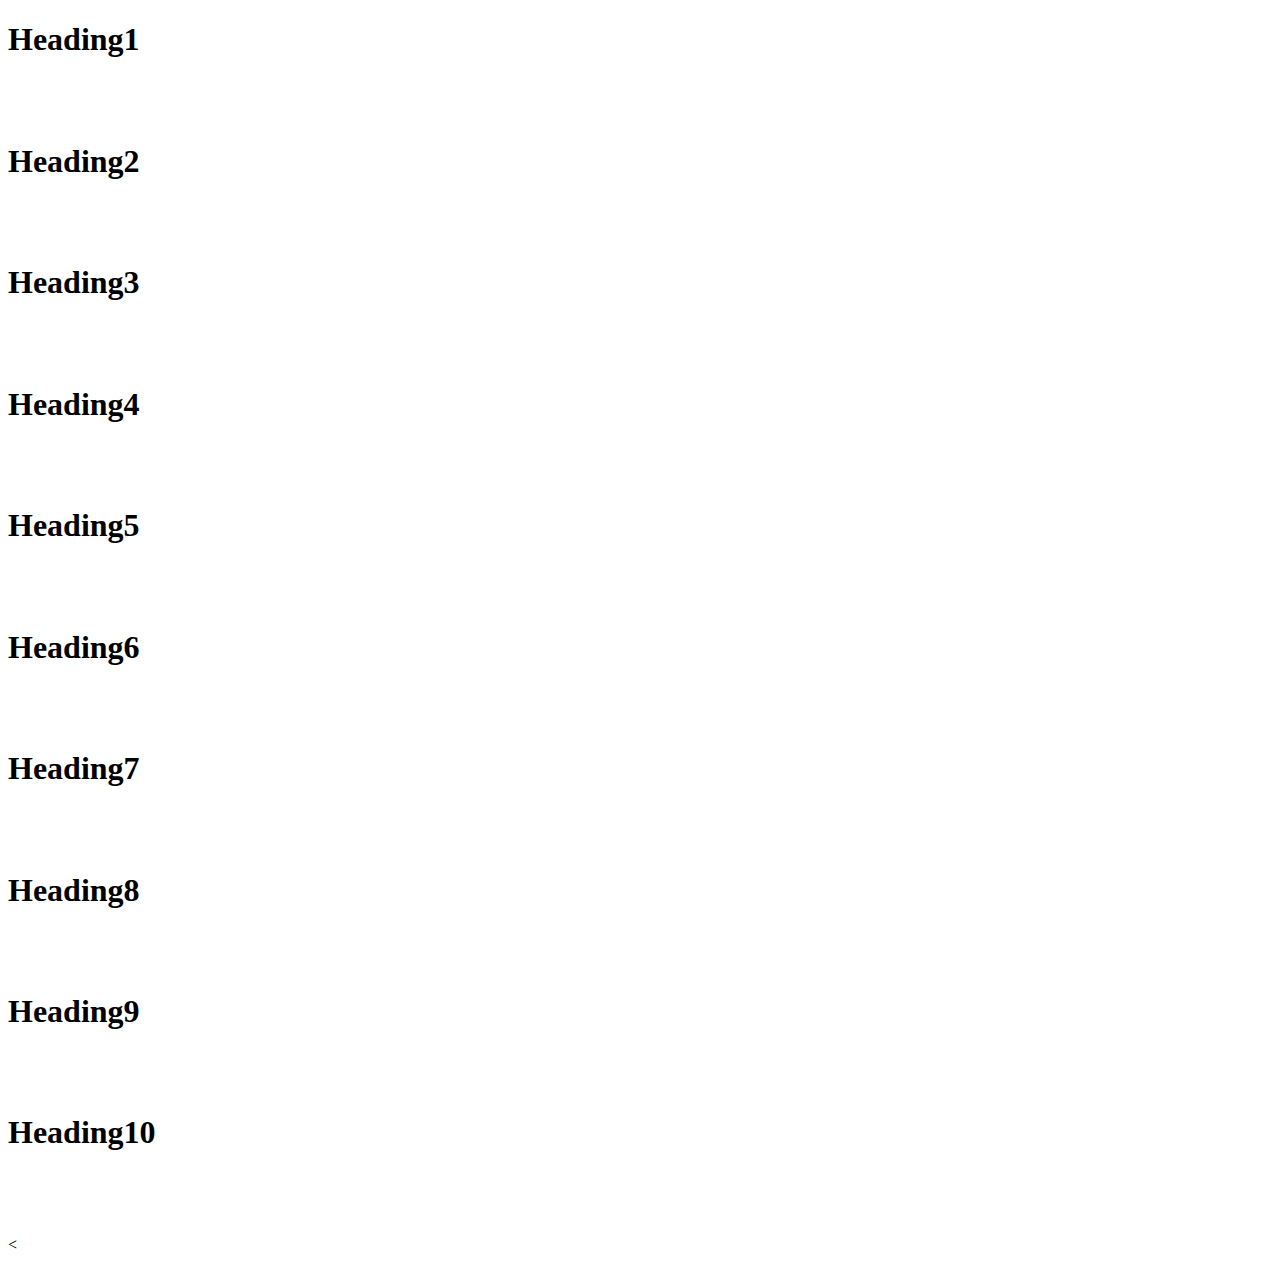
<file: index.html>
<!DOCTYPE html>
<html lang="en">

<head>
    <meta charset="UTF-8">
    <meta http-equiv="X-UA-Compatible" content="IE=edge">
    <meta name="viewport" content="width=device-width, initial-scale=1.0">
    <link rel="stylesheet" href="style.css">
    <!-- <script src="./40.js" defer></script> -->
    <style>
        .wrap {
            display: flex;
            justify-content: center;
            align-items: center;
            height: 100vh;
        }

        h1 {
            height: 100px;
            width: 100px;
        }
    </style>
    <title>Document</title>

</head>

<body>



    <h1 class="heading1">Heading1</h1>
    <h1 class="heading2">Heading2</h1>
    <h1 class="heading3">Heading3</h1>

    <h1 class="heading4">Heading4</h1>
    <h1 class="heading5">Heading5</h1>
    <h1 class="heading6">Heading6</h1>

    <h1 class="heading7">Heading7</h1>
    <h1 class="heading8">Heading8</h1>
    <h1 class="heading9">Heading9</h1>
    <h1 class="heading10">Heading10</h1>
    < <!-- <script src="./01.js">
        </script> -->
        <!-- <script src="./02.js"></script> -->
        <!-- <script src="./03.js"></script> -->
        <!-- <script src="./04.js"></script> -->
        <!-- <script src="./05.js"></script> -->
        <!-- <script src="./07.js"></script> -->
        <!-- <script src="./08.js"></script> -->
        <!-- <script src="./map.js"></script> -->
        <!-- <script src="./09.js"></script> -->
        <!-- <script src="./10.js"></script> -->
        <!-- <script src="./11.js"></script> -->
        <!-- <script src="./12.js"></script> -->
        <!-- <script src="./13.js"></script> -->
        <!-- <script src="./14.js"></script> -->
        <!-- <script src="./15.js"></script> -->
        <!-- <script src="./16.js"></script> -->
        <!-- <script src="./17.js"></script> -->
        <!-- <script src="./18.js"></script> -->
        <!-- <script src="./19.js"></script> -->
        <!-- <script src="./20.js"></script> -->
        <!-- <script src="./21.js"></script> -->
        <!-- <script src="./22.js"></script> -->
        <!-- <script src="./23.js"></script> -->
        <!-- <script src="./24.js"></script> -->
        <!-- <script src="./25.js"></script> -->
        <!-- <script src="./26.js"></script> -->
        <!-- <script src="./27.js"></script> -->
        <!-- <script src="./28.js"></script> -->
        <!-- <script src="./29.js"></script> -->
        <!-- <script src="./30.js"></script> -->
        <!-- <script src="./31.js"></script> -->
        <!-- <script src="./32.js"></script> -->
        <!-- <script src="./33.js"></script> -->
        <!-- <script src="./34.js"></script> -->
        <!-- <script src="./35.js"></script> -->
        <!-- <script src="./36.js"></script> -->
        <!-- <script src="./37.js"></script> -->
        <!-- <script src="./38.js"></script> -->
        <!-- <script src="./39.js"></script> -->
        <!-- <script src="./40.js"></script> -->
        <!-- <script src="./41.js"></script> -->
        <!-- <script src="./42.js"></script> -->
        <script src="./43.js"></script>
</body>

</html>
</file>
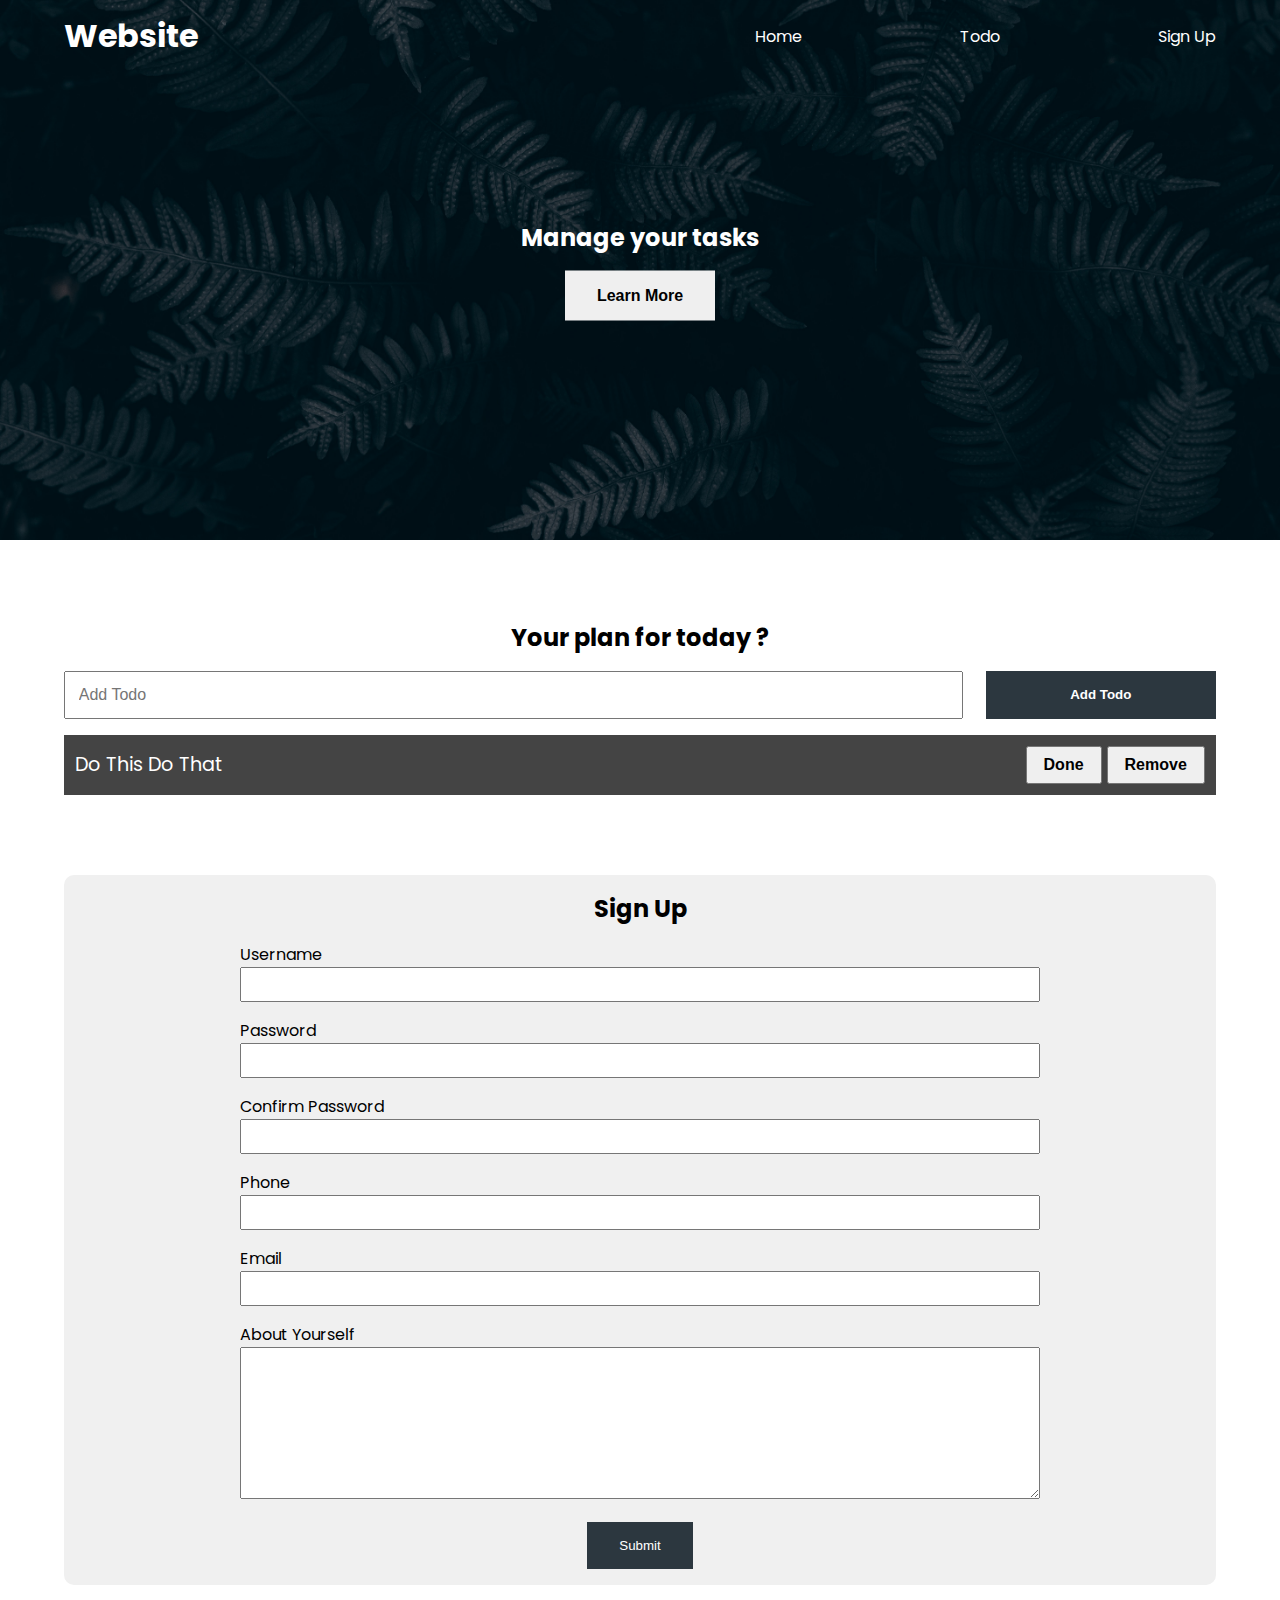
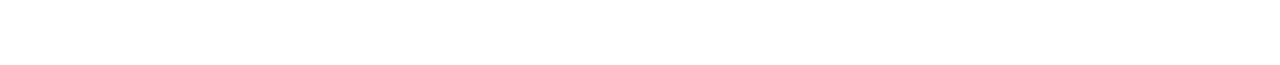
<file: part2/dom-tutorial/index.html>
<!DOCTYPE html>
<html lang="en">
  <head>
    <meta charset="UTF-8" />
    <meta http-equiv="X-UA-Compatible" content="IE=edge" />
    <meta name="viewport" content="width=device-width, initial-scale=1.0" />
    <link rel="stylesheet" href="./style.css" />
    <!-- <script src="./102.js" defer></script> -->
    <!-- <script src="./103.js" defer></script> -->
    <!-- <script src="./104.js" defer></script> -->
    <!-- <script src="./105.js" defer></script> -->
    <!-- <script src="./106.js" defer></script> -->
    <!-- <script src="./107.js" defer></script> -->
    <!-- <script src="./108.js" defer></script> -->
    <!-- <script src="./109.js" defer></script> -->
    <!-- <script src="./110.js" defer></script> -->
    <!-- <script src="./113.js" defer></script> -->
    <!-- <script src="./114.js" defer></script> -->
    <!-- <script src="./115.js" defer></script> -->
    <!-- <script src="./116.js" defer></script> -->
    <!-- <script src="./117.js" defer></script> -->
    <!-- <script src="./118.js" defer></script> -->
    <!-- <script src="./119.js" defer></script> -->
    <!-- <script src="./120.js" defer></script> -->
    <!-- <script src="./121.js" defer></script> -->
    <!-- <script src="./127.js" defer></script> -->
    <script src="./129.js" defer></script>
    <title>My Website</title>
  </head>
  <body>
    <header class="header">
      <nav class="nav container">
        <h1 class="logo">Website</h1>
        <ul class="nav-items">
          <li class="nav-item"><a href="#home">Home</a></li>
          <li class="nav-item"><a href="">Todo</a></li>
          <li class="nav-item"><a href="">Sign Up</a></li>
        </ul>
      </nav>
      <div class="headline">
        <h2 id="main-heading">
          Manage your tasks <span style="display: none">Hello</span>
        </h2>
        <button class="btn btn-headline">Learn More</button>
      </div>
    </header>

    <section class="section-todo container">
      <h2>Your plan for today ?</h2>
      <!-- todo form  -->
      <form class="form-todo">
        <input type="text" name="" id="" placeholder="Add Todo" />
        <input type="submit" value="Add Todo" class="btn" />
      </form>

      <ul class="todo-list">
        <li>
          <span class="text">Do this do that</span>
          <div class="todo-buttons">
            <button class="todo-btn done">Done</button>
            <button class="todo-btn remove">Remove</button>
          </div>
        </li>
      </ul>
    </section>

    <section class="section-signup container">
      <h2>Sign Up</h2>
      <form class="signup-form">
        <div class="form-group">
          <label for="username">Username</label>
          <input type="text" name="username" id="username" />
        </div>
        <div class="form-group">
          <label for="password">Password</label>
          <input type="password" name="password" id="password" />
        </div>
        <div class="form-group">
          <label for="confirmPassword">Confirm Password</label>
          <input type="password" name="confirmPassword" id="confirmPassword" />
        </div>
        <div class="form-group">
          <label for="phone">Phone</label>
          <input type="text" name="phone" id="phone" />
        </div>
        <div class="form-group">
          <label for="email">Email</label>
          <input type="email" name="email" id="email" />
        </div>
        <div class="form-group">
          <label for="about">About Yourself</label>
          <textarea name="about" id="about" cols="30" rows="10"></textarea>
        </div>
        <button type="submit" class="btn signup-btn">Submit</button>
      </form>
    </section>
  </body>
</html>
</file>
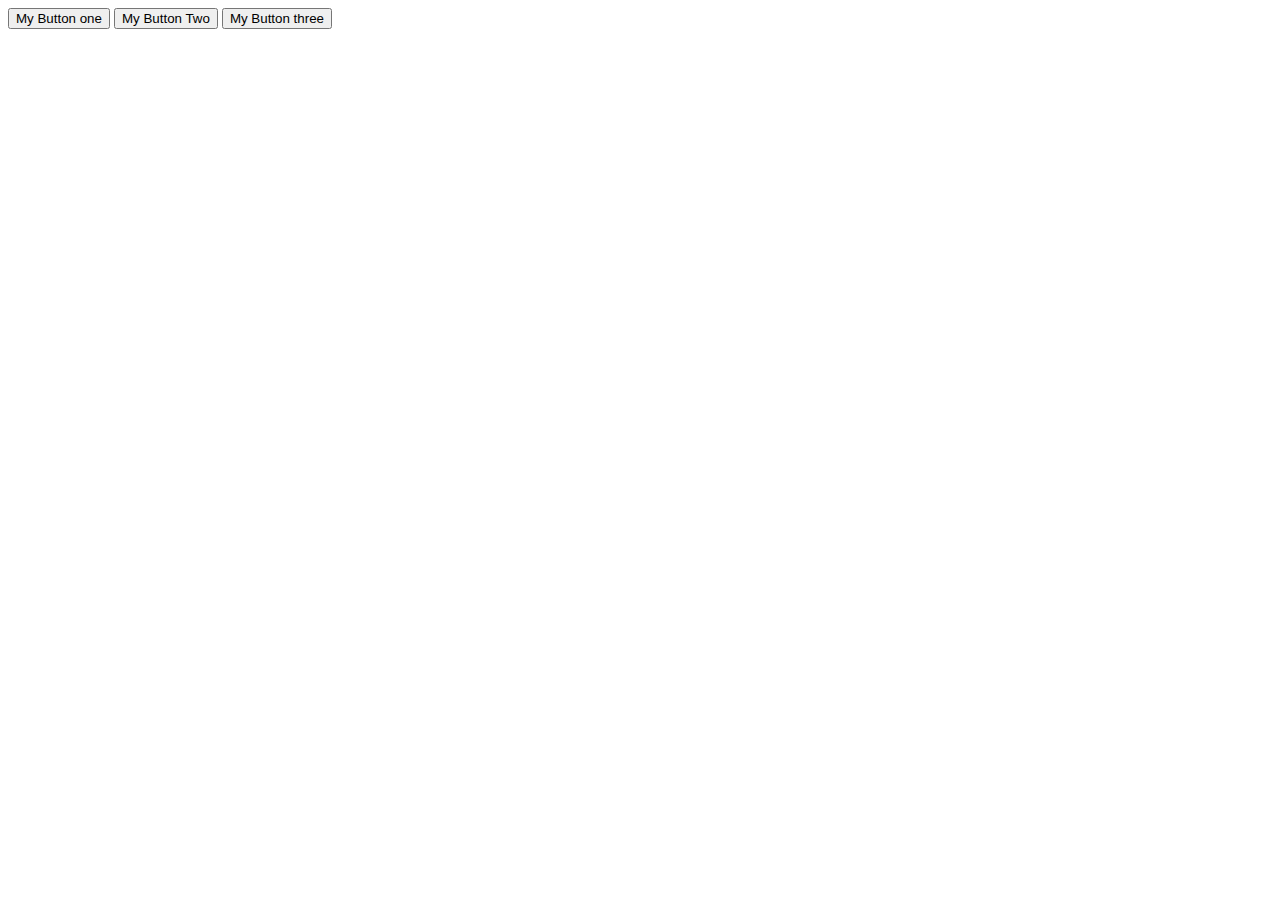
<file: part2/dom-tutorial/clickEvent.html>
<!DOCTYPE html>
<html lang="en">
<head>
    <meta charset="UTF-8">
    <meta http-equiv="X-UA-Compatible" content="IE=edge">
    <meta name="viewport" content="width=device-width, initial-scale=1.0">
    <!-- <script src="./122.js" defer></script> -->
    <!-- <script src="./123.js" defer></script> -->
    <!-- <script src="./124.js" defer></script> -->
    <script src="./125.js" defer></script>
    <title>click event</title>
</head>
<body>
    <div class="my-buttons">
        <button id="one">My Button one</button>
        <button id="two">My Button Two</button>
        <button id="three">My Button three</button>
    </div>
    
</body>
</html>
</file>
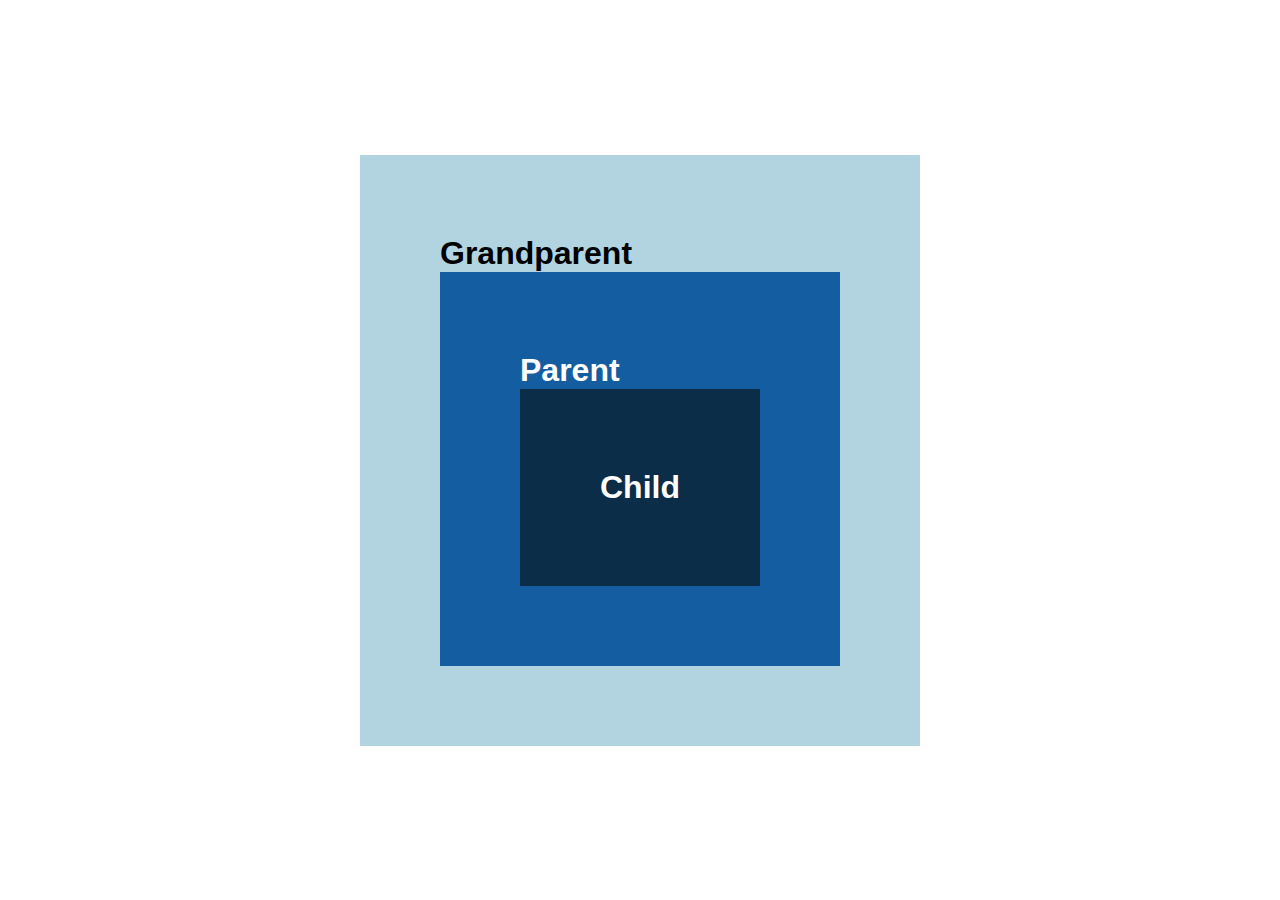
<file: part2/dom-tutorial/event-bubbling-capturing.html>
<!DOCTYPE html>
<html lang="en">
  <head>
    <meta charset="UTF-8" />
    <meta http-equiv="X-UA-Compatible" content="IE=edge" />
    <meta name="viewport" content="width=device-width, initial-scale=1.0" />
    <link rel="stylesheet" href="./evt-bcd.css" />
    <script src="./128.js" defer></script>
    <title>Event Bubbling | Capturing | delegation</title>
  </head>
  <body>
    <main>
      <div class="grandparent box">
        Grandparent
        <div class="parent box">
          Parent
          <div class="child box">Child</div>
        </div>
      </div>
    </main>
  </body>
</html>
</file>
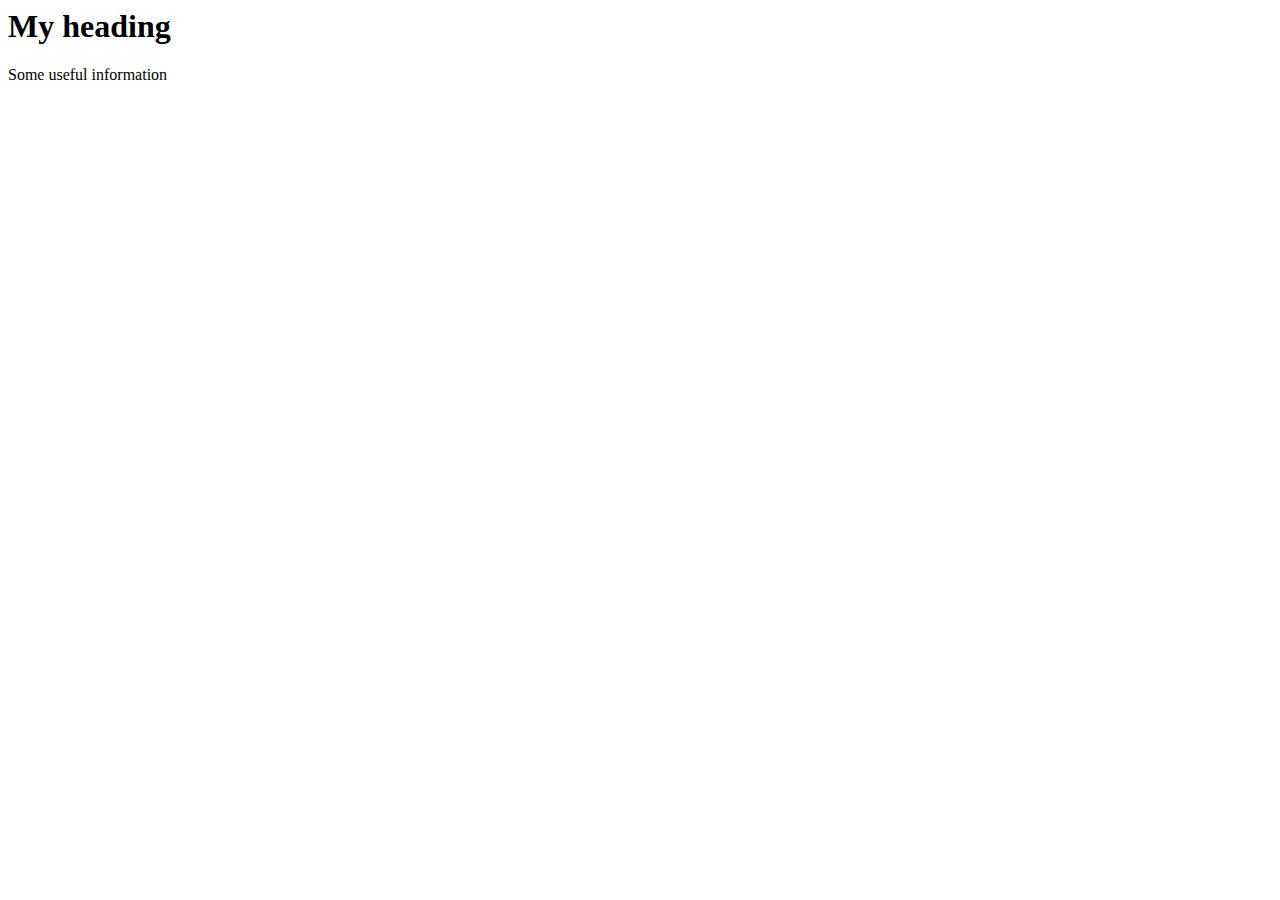
<file: part2/dom-tutorial/index2.html>
<html>
    <head>
        <title>Dom traversing</title>
        <script src="./111.js" defer></script>
    </head>
    <body>
        <div class="container">
            <h1>My heading</h1>
            <p>Some useful information</p>
        </div>
    </body>
</html>
</file>
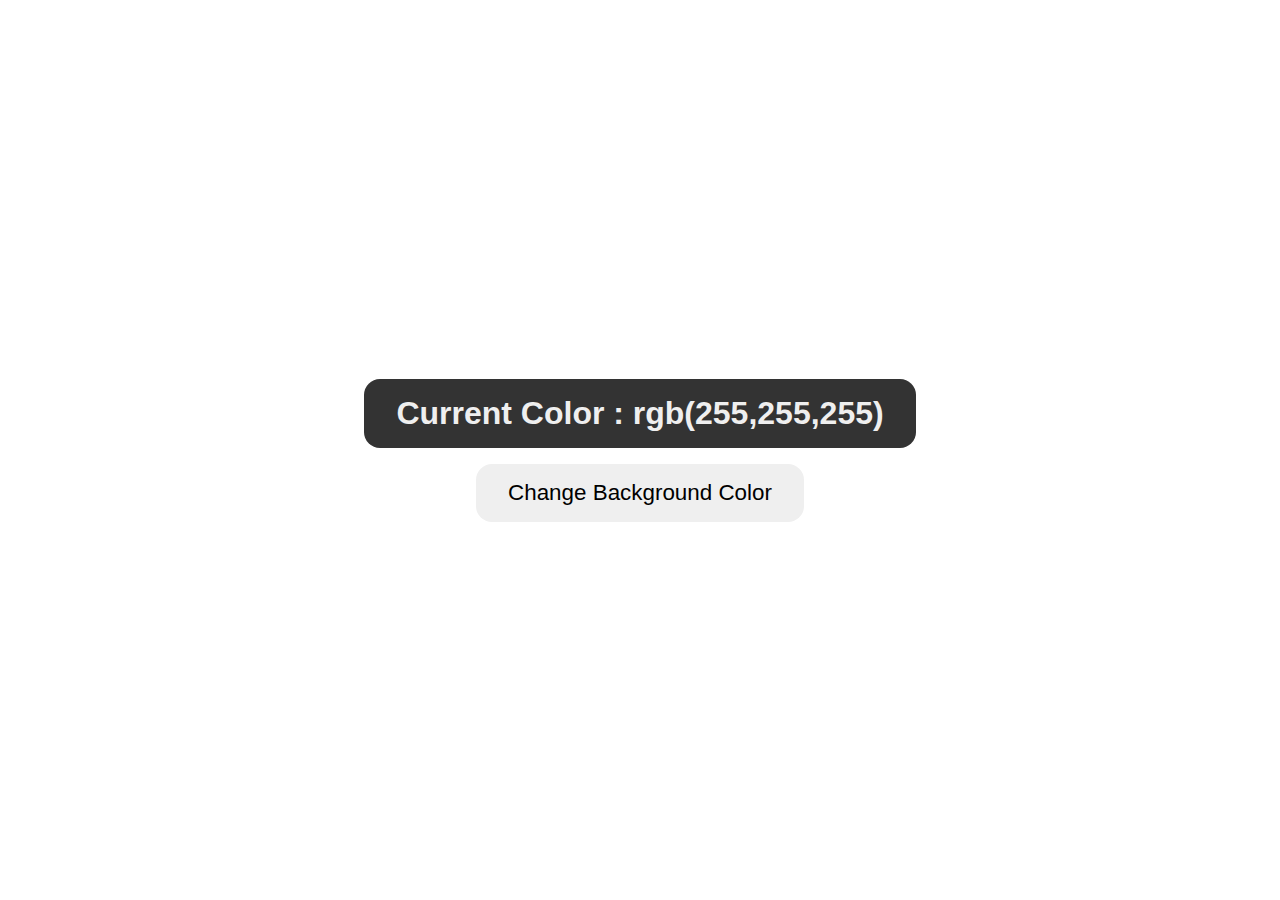
<file: part2/dom-tutorial/little-demo.html>
<!DOCTYPE html>
<html lang="en">
<head>
    <meta charset="UTF-8">
    <meta http-equiv="X-UA-Compatible" content="IE=edge">
    <meta name="viewport" content="width=device-width, initial-scale=1.0">
    <link rel="stylesheet" href="./little-demo.css">
    <script src="./126.js" defer></script>
    <title>Random Colors</title>
</head>
<body>
    <main>
        <div class="container">
            <h1>Current Color : <span class="current-color"> rgb(255,255,255) </span> </h1>
            <button>Change Background Color</button>
        </div>
    </main>
</body>
</html>
</file>
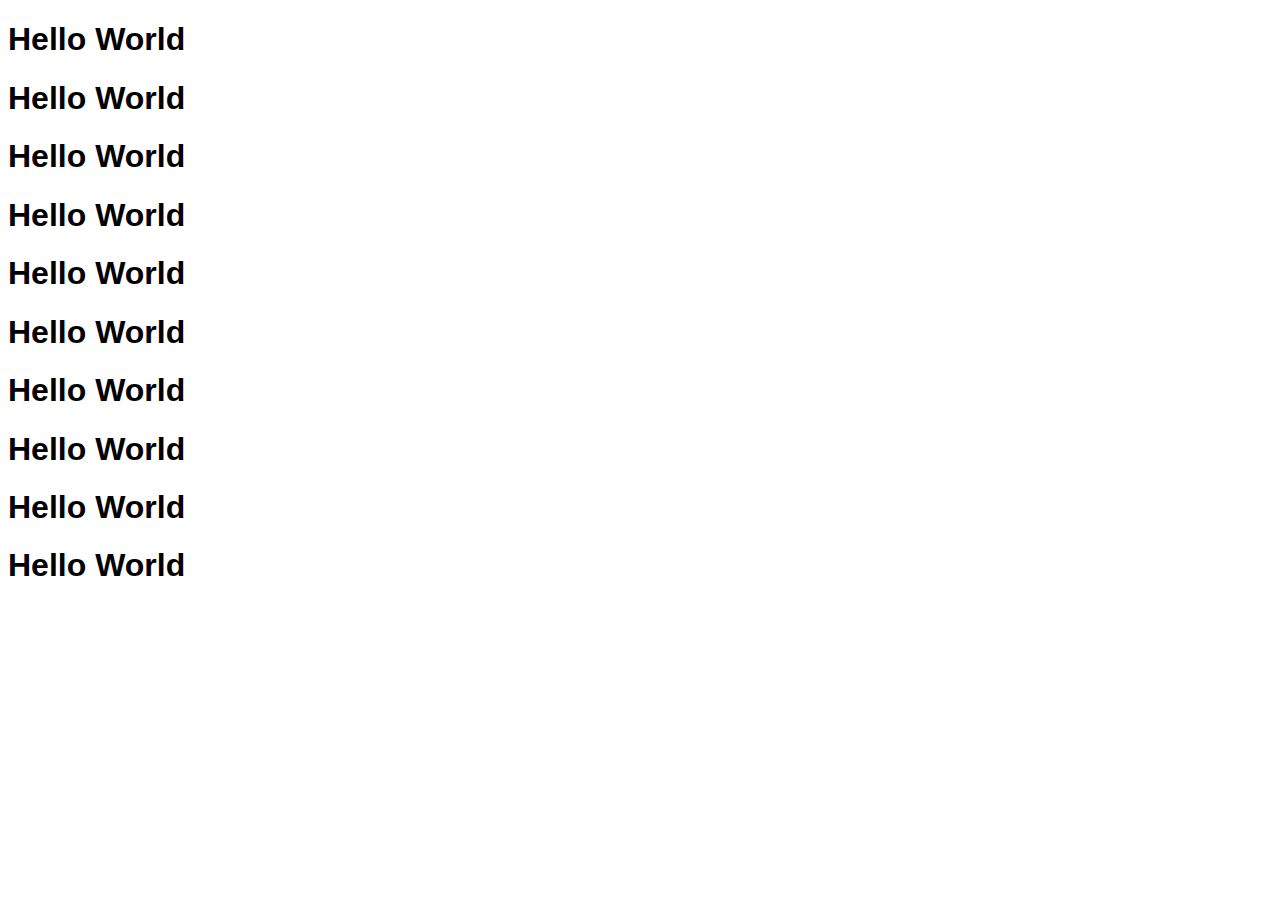
<file: part3/asynchronous-javascript/callback-demo.html>
<!DOCTYPE html>
<html lang="en">
<head>
    <meta charset="UTF-8">
    <meta http-equiv="X-UA-Compatible" content="IE=edge">
    <meta name="viewport" content="width=device-width, initial-scale=1.0">
    <script src="./133.js" defer></script>
    <style>
        body{font-family:arial,sans-serif}
    </style>
    <title>Document</title>
</head>
<body>
  <h1 class="heading1">Hello World</h1>
  <h1 class="heading2">Hello World</h1>
  <h1 class="heading3">Hello World</h1>
  <h1 class="heading4">Hello World</h1>
  <h1 class="heading5">Hello World</h1>
  <h1 class="heading6">Hello World</h1>
  <h1 class="heading7">Hello World</h1>
  <h1 class="heading8">Hello World</h1>
  <h1 class="heading9">Hello World</h1>
  <h1 class="heading10">Hello World</h1>
</body>
</html>
</file>
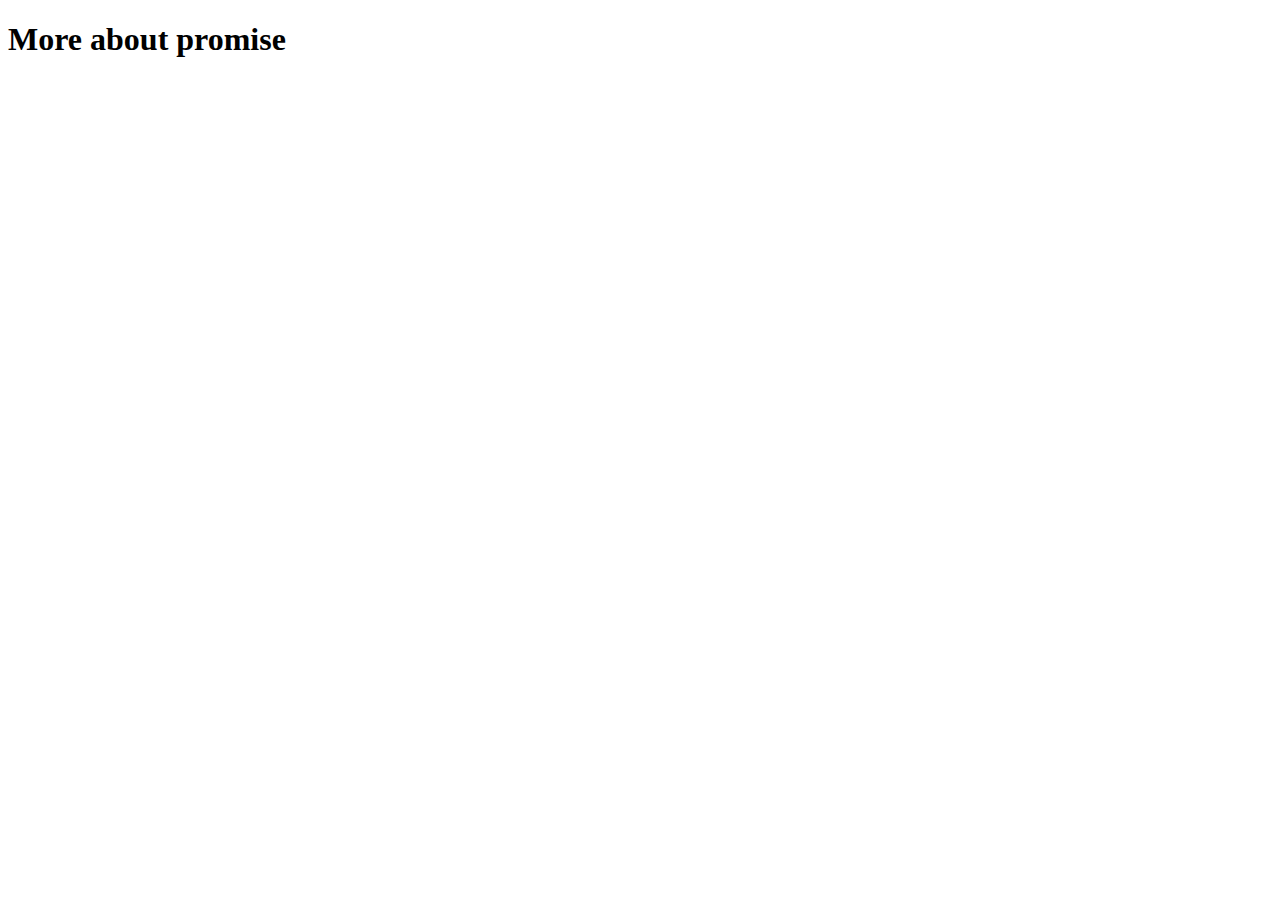
<file: part3/asynchronous-javascript/moreAboutPromise.html>
<!DOCTYPE html>
<html lang="en">
<head>
    <meta charset="UTF-8">
    <meta http-equiv="X-UA-Compatible" content="IE=edge">
    <meta name="viewport" content="width=device-width, initial-scale=1.0">
    <script src="./moreAboutPromise.js" defer></script>
    <title>Document</title>
</head>
<body>
    <h1>More about promise</h1>
</body>
</html>
</file>
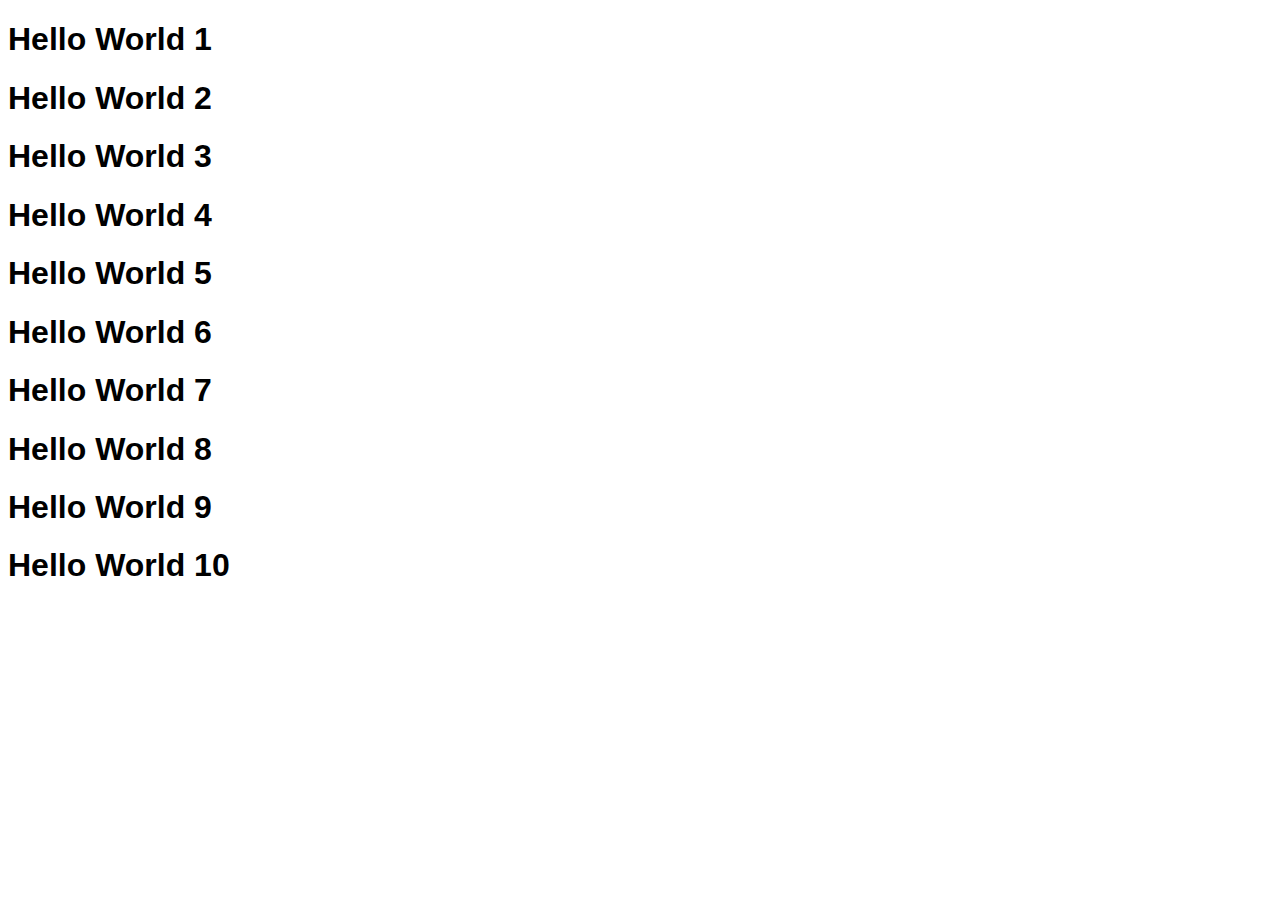
<file: part3/asynchronous-javascript/refactor-with-promise.html>
<!DOCTYPE html>
<html lang="en">
<head>
    <meta charset="UTF-8">
    <meta http-equiv="X-UA-Compatible" content="IE=edge">
    <meta name="viewport" content="width=device-width, initial-scale=1.0">
    <script src="./138.js" defer></script>
    <style>
        body{font-family:arial,sans-serif}
    </style>
    <title>Document</title>
</head>
<body>
  <h1 class="heading1">Hello World 1</h1>
  <h1 class="heading2">Hello World 2</h1>
  <h1 class="heading3">Hello World 3</h1>
  <h1 class="heading4">Hello World 4</h1>
  <h1 class="heading5">Hello World 5</h1>
  <h1 class="heading6">Hello World 6</h1>
  <h1 class="heading7">Hello World 7</h1>
  <h1 class="heading8">Hello World 8</h1>
  <h1 class="heading9">Hello World 9</h1>
  <h1 class="heading10">Hello World 10</h1>
</body>
</html>
</file>
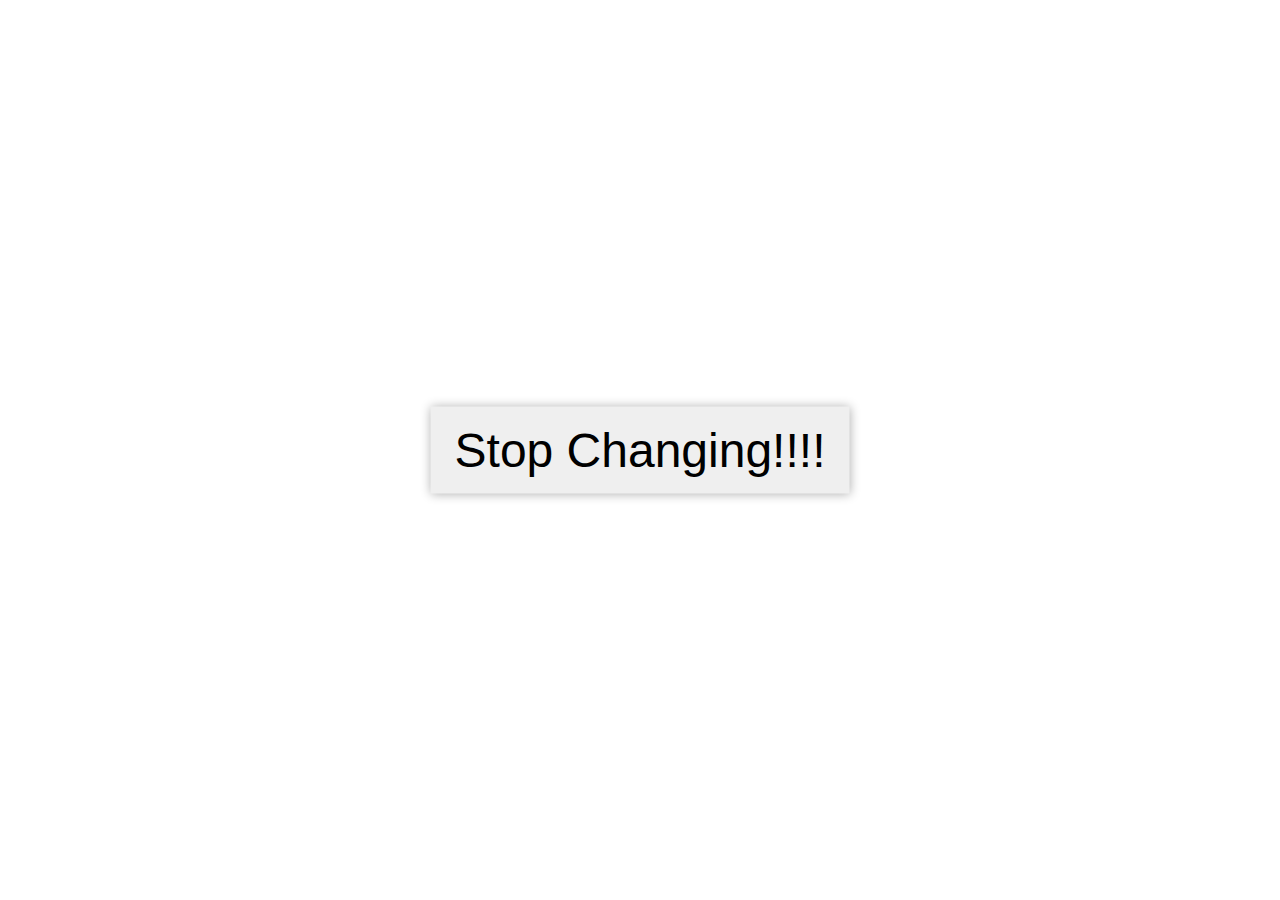
<file: part3/asynchronous-javascript/setInterval.html>
<!DOCTYPE html>
<html lang="en">
  <head>
    <meta charset="UTF-8" />
    <meta http-equiv="X-UA-Compatible" content="IE=edge" />
    <meta name="viewport" content="width=device-width, initial-scale=1.0" />
    <link rel="stylesheet" href="./setInterval.css" />
    <script src="./131.js" defer></script>
    <title>Set Interval Example</title>
  </head>
  <body>
    <button>Stop Changing!!!!</button>
  </body>
</html>
</file>
<file: style.css>
.box {
    height: 100px;
    width: 100px;
    background-color: blueviolet;
    display: flex;
    justify-content: center;
    align-items: center;
}
</file>
<file: part2/dom-tutorial/style.css>
@import url("https://fonts.googleapis.com/css2?family=Poppins:wght@200;300;400;500;600;700&display=swap");

* {
  box-sizing: border-box;
  padding: 0;
  margin: 0;
}

body {
  font-family: "Poppins", sans-serif;
}

a {
  text-decoration: none;
  color: white;
}

.header {
  position: relative;
  min-height: 60vh;
  background: url("./bg-image.jpg");
  background-position: center;
  background-repeat: no-repeat;
  background-size: cover;
  color: white;
}
.bg-dark {
  background: #000;
  color: #eee;
}

.container {
  max-width: 1200px;
  margin: auto;
  width: 90%;
}
.nav {
  min-height: 8vh;
  display: flex;
  justify-content: space-between;
  align-items: center;
}

.nav-items {
  width: 40%;
  display: flex;
  list-style-type: none;
  justify-content: space-between;
}
.headline {
  text-align: center;
  position: absolute;
  top: 50%;
  left: 50%;
  transform: translate(-50%, -50%);
}

.btn {
  display: inline-block;
  outline: none;
  border: none;
  cursor: pointer;
}

.btn-headline {
  padding: 1rem 2rem;
  font-size: 1rem;
  margin-top: 1rem;
  font-weight: 600;
}

.section-todo {
  margin-top: 5rem;
  text-align: center;
}

.form-todo {
  min-height: 5vh;
  display: flex;
  justify-content: space-between;
  margin-top: 1rem;
}

.form-todo input {
  min-height: 100%;
}
.form-todo input[type="text"] {
  width: 78%;
  padding: 0.8rem;
  font-size: 1rem;
  font-weight: 400;
}
.form-todo input[type="submit"] {
  width: 20%;
  background: rgb(44, 55, 63);
  color: white;
  font-weight: bold;
}
.todo-list {
  text-align: left;
  font-size: 1.2rem;
  list-style-type: none;
}
.todo-list li {
  padding: 0.7rem;
  background: #444;
  color: white;
  margin-top: 1rem;
  text-transform: capitalize;
  display: flex;
  justify-content: space-between;
  align-items: center;
}
.todo-btn {
  /* min-height: 100%; */
  padding: 0.5rem 1rem;
  font-size: 1rem;
  font-weight: bold;
  cursor: pointer;
}
.section-signup {
  margin: 5rem auto;
  text-align: center;
  background: rgb(240, 240, 240);
  border-radius: 10px;
  padding: 1rem;
}

.signup-form {
  max-width: 800px;
  width: 95%;
  text-align: left;
  margin: auto;
}
.signup-form label {
  display: block;
}

.signup-form input {
  display: block;
  width: 100%;
  padding: 0.5rem;
}
.form-group {
  margin-top: 1rem;
}
.signup-form textarea {
  width: 100%;
}
.signup-btn {
  background: rgb(44, 55, 63);
  color: white;
  padding: 1rem 2rem;
  display: block;
  margin: auto;
  margin-top: 1rem;
}
</file>
<file: part2/dom-tutorial/evt-bcd.css>
*{
  padding:0;
  margin: 0;
  box-sizing: border-box;
}

body{
  font-family:arial,sans-serif;
}


main{
  display:flex;
  justify-content:center;
  align-items: center;
  height:100vh;
}

.box{
  min-width:100px;
  min-height: 100px;
  padding:5rem;
  color:white;
  font-weight: bold;
  font-size: 2rem;
  cursor: pointer;
}

.grandparent{
  background: #b1d4e0;
  color:black;
}

.parent{
  background: #145da0;
}

.child{
  background: #0c2d48;
}
</file>
<file: part2/dom-tutorial/little-demo.css>
*{
    box-sizing: border-box;
    padding: 0;
    margin: 0;
}

body{
    font-family:arial,sans-serif;
}
main{
    min-height: 100vh;
    display: flex;
    justify-content: center;
    align-items: center;
    text-align: center;
}

h1{
    padding: 1rem 2rem;
    background-color: #333;
    color: #efefef;
    border-radius: 1rem;
}

button{
    padding: 1rem 2rem;
    font-size:1.4rem;
    border-radius: 1rem;
    cursor: pointer;
    margin-top: 1rem;
    border: none;
    outline: none;
    transition: background 0.4s;
}
button:hover{
    background: rgb(214, 214, 214);
}
</file>
<file: part3/asynchronous-javascript/setInterval.css>
button {
  position: absolute;
  top: 50%;
  left: 50%;
  transform: translate(-50%, -50%);
  padding: 1rem 1.5rem;
  border: none;
  outline: none;
  cursor: pointer;
  font-size: 3rem;
  box-shadow: 0px 0px 10px rgba(0, 0, 0, 0.322);
  transition: all 0.4s;
}
button:hover {
  box-shadow: 0px 0px 15px rgba(0, 0, 0, 0.438);
}
</file>
